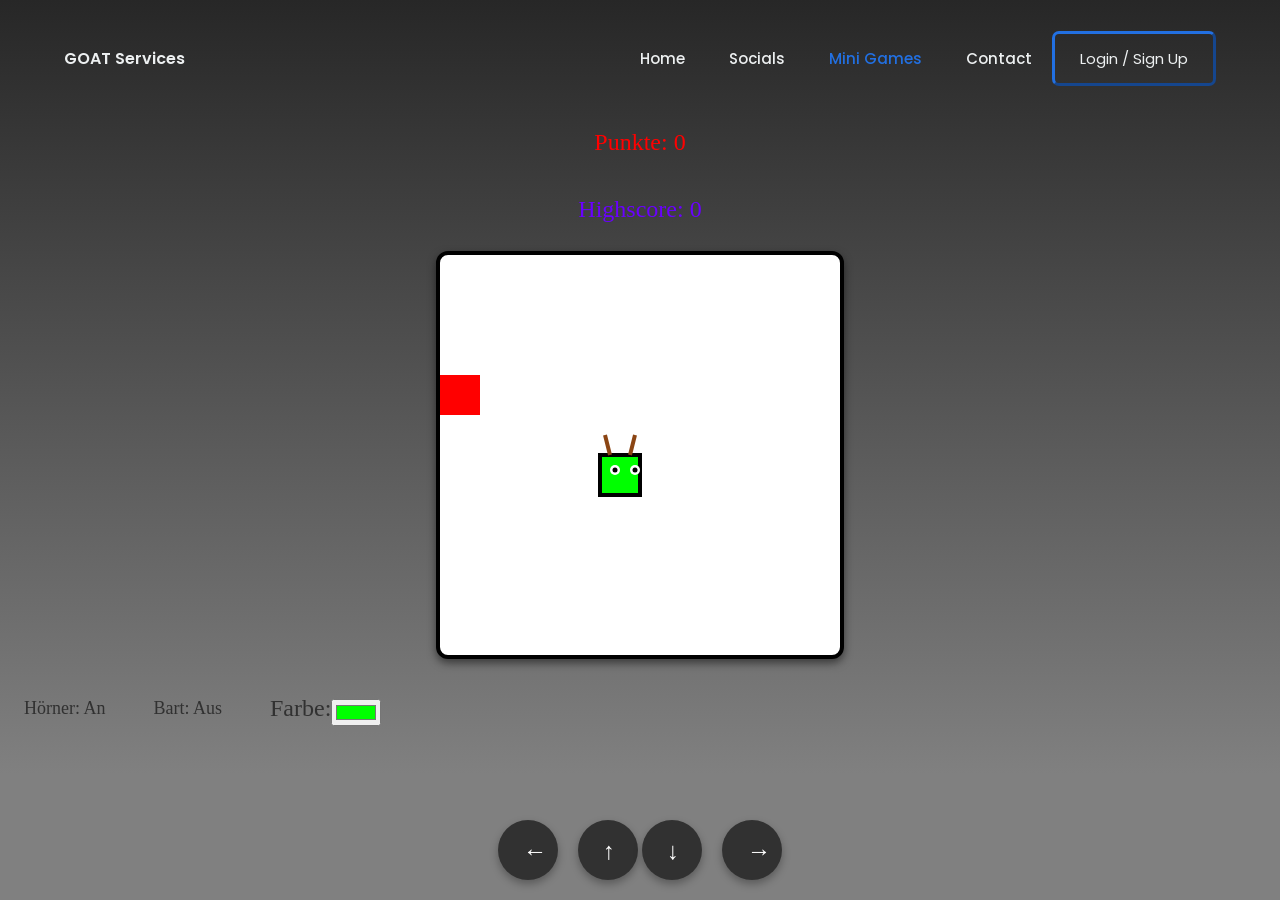
<file: games/index.html>
<!DOCTYPE html>
<html lang="de">
<head>
    <meta charset="UTF-8">
    <meta name="viewport" content="width=device-width, initial-scale=1.0">
    <title>Ziegen Spiel</title>
    <link rel="stylesheet" href="../css/navbar.css">
    <style>
        body {
            display: flex;
            flex-direction: column;
            justify-content: center;
            margin: 0;
            font-family: 'Comic Sans', cursive;
            color: #333;
            background: linear-gradient(to bottom, #272727, #808080);
            background-color: #808080;
            background-repeat: no-repeat;
        }

        .background {
            position: absolute;
            top: 0;
            left: 0;
            width: 100%;
            height: 100%;
            z-index: -1;
            background-size: 40px 40px;
        }

        canvas {
            border: 4px solid #000;
            background-color: #fff;
            border-radius: 12px;
            box-shadow: 0 4px 8px rgba(0, 0, 0, 0.5);
            display: block;
            margin: 0 auto; /* Center the canvas horizontally */
        }

        #score, #highscore, #speedControl, #hornControl, #mustacheControl, #colorPickerControl {
            font-size: 24px;
            color: #313131;
            padding: 12px 24px;
            border-radius: 8px;
            margin-bottom: 16px;
            text-align: center;
        }

        #score { color: #ff0000; }
        #highscore { color: #6a00ff; }
        #speedControl { font-size: 22px; color: #ffeb3b; }
        #speedSlider { width: 180px; margin-top: 8px; }
        #hornControl p, #mustacheControl p {
            font-size: 18px;
            cursor: pointer;
            transition: color 0.3s;
        }
        #hornControl p.active, #mustacheControl p.active {
            color: #ffeb3b;
        }
        #colorPickerControl {
            display: flex;
            flex-direction: row;
            align-items: center;
        }
        #colorPickerControl input[type="color"] {
            margin-top: 8px;
            cursor: pointer;
        }
        #gameOver {
            position: absolute;
            top: 50%;
            left: 50%;
            transform: translate(-50%, -50%);
            font-size: 48px;
            color: #fff;
            background-color: rgba(0, 0, 0, 0.8);
            padding: 24px 48px;
            border-radius: 12px;
            display: none;
            text-align: center;
            box-shadow: 0 4px 8px rgba(0, 0, 0, 0.5);
        }
        #respawnButton {
            font-size: 24px;
            color: #fff;
            background-color: #e74c3c;
            padding: 12px 24px;
            border: none;
            border-radius: 8px;
            cursor: pointer;
            margin-top: 16px;
            display: none;
            transition: background-color 0.3s ease;
            box-shadow: 0 4px 8px rgba(0, 0, 0, 0.3);
        }
        #respawnButton:hover {
            background-color: #c0392b;
        }

        .cosmetics {
            display: flex;
            align-items: center;
            flex-direction: row;
        }

        /* Neue Styles für die Touch-Buttons */
        .controls {
            position: fixed;
            bottom: 20px;
            left: 50%;
            transform: translateX(-50%);
            display: flex;
            justify-content: center;
            gap: 20px;
        }

        .controls button {
            width: 60px;
            height: 60px;
            background-color: #313131;
            color: white;
            font-size: 24px;
            border: none;
            border-radius: 50%;
            box-shadow: 0 4px 8px rgba(0, 0, 0, 0.3);
            cursor: pointer;
            transition: background-color 0.3s;
        }

        .controls button:active {
            background-color: #555;
        }
    </style>
</head>
<body>
    <header>
        <p class="logo">GOAT Services</p>
        <nav>
            <ul class="nav__links">
                <li><a href="index.html">Home</a></li>
                <li><a href="../socials.html">Socials</a></li>
                <li><a href="/games" class="current">Mini Games</a></li>
                <li><a href="../contact.html">Contact</a></li>
            </ul>
        </nav>
        <button onclick="window.location.href='/dashboard/login.php'">Login / Sign Up</button>
    </header>
    <div class="background"></div>
    <div id="score">Punkte: 0</div>
    <div id="highscore">Highscore: 0</div>
    <div id="gameOver">Game Over</div>
    <button id="respawnButton">Neustart</button>
    <canvas id="gameCanvas" width="400" height="400"></canvas>
    <div class="cosmetics">
        <div id="hornControl">
            <p id="hornToggle">Hörner: An</p>
        </div>
        <div id="mustacheControl">
            <p id="mustacheToggle">Bart: Aus</p>
        </div>
        <div id="colorPickerControl">
            <p>Farbe:</p>
            <input type="color" id="colorPicker" value="#00FF00">
        </div>
    </div>

    <!-- Neue Touch-Buttons -->
    <div class="controls">
        <button id="leftBtn">←</button>
        <div>
            <button id="upBtn">↑</button>
            <button id="downBtn">↓</button>
        </div>
        <button id="rightBtn">→</button>
    </div>

    <script>
        const canvas = document.getElementById('gameCanvas');
        const ctx = canvas.getContext('2d');
        const scoreDisplay = document.getElementById('score');
        const highscoreDisplay = document.getElementById('highscore');
        const gameOverDisplay = document.getElementById('gameOver');
        const respawnButton = document.getElementById('respawnButton');
        const hornToggle = document.getElementById('hornToggle');
        const mustacheToggle = document.getElementById('mustacheToggle');
        const colorPicker = document.getElementById('colorPicker');
        const leftBtn = document.getElementById('leftBtn');
        const upBtn = document.getElementById('upBtn');
        const downBtn = document.getElementById('downBtn');
        const rightBtn = document.getElementById('rightBtn');
        const box = 40;
        let goat, food, score, direction, game, speed, highscore;
        let showHorns = true;
        let showMustache = false;
        let goatColor = '#00FF00'; // Standardfarbe der Ziege

        function getRandomColor() {
            return `rgb(${Math.floor(Math.random() * 256)}, ${Math.floor(Math.random() * 256)}, ${Math.floor(Math.random() * 256)})`;
        }

        function loadSettings() {
            // Laden der Einstellungen aus dem Local Storage
            const storedHorns = localStorage.getItem('showHorns');
            const storedMustache = localStorage.getItem('showMustache');
            const storedColor = localStorage.getItem('goatColor');

            if (storedHorns !== null) {
                showHorns = JSON.parse(storedHorns);
            }
            if (storedMustache !== null) {
                showMustache = JSON.parse(storedMustache);
            }
            if (storedColor !== null) {
                goatColor = storedColor;
            }

            hornToggle.textContent = `Hörner: ${showHorns ? 'An' : 'Aus'}`;
            mustacheToggle.textContent = `Bart: ${showMustache ? 'An' : 'Aus'}`;
            colorPicker.value = goatColor;
        }

        function saveSettings() {
            // Speichern der aktuellen Einstellungen im Local Storage
            localStorage.setItem('showHorns', JSON.stringify(showHorns));
            localStorage.setItem('showMustache', JSON.stringify(showMustache));
            localStorage.setItem('goatColor', goatColor);
        }

        function loadHighscore() {
            highscore = parseInt(localStorage.getItem('highscore')) || 0;
            highscoreDisplay.textContent = `Highscore: ${highscore}`;
        }

        function saveHighscore() {
            if (score > highscore) {
                highscore = score;
                localStorage.setItem('highscore', highscore);
                highscoreDisplay.textContent = `Highscore: ${highscore}`;
            }
        }

        function init() {
            goat = [{ x: 4 * box, y: 5 * box }];
            food = { x: Math.floor(Math.random() * 10) * box, y: Math.floor(Math.random() * 10) * box };
            score = 0;
            direction = null;
            speed = 150; // Startgeschwindigkeit
            scoreDisplay.textContent = `Punkte: ${score}`;
            gameOverDisplay.style.display = 'none';
            respawnButton.style.display = 'none';
            loadHighscore();
            loadSettings(); // Lade die gespeicherten Einstellungen
            if (game) {
                clearInterval(game);
            }
            game = setInterval(draw, speed);
        }

        function setDirection(event) {
            const { keyCode } = event;
            if ((keyCode === 37 || keyCode === 65) && direction !== 'RIGHT') {
                direction = 'LEFT';
            } else if ((keyCode === 38 || keyCode === 87) && direction !== 'DOWN') {
                direction = 'UP';
            } else if ((keyCode === 39 || keyCode === 68) && direction !== 'LEFT') {
                direction = 'RIGHT';
            } else if ((keyCode === 40 || keyCode === 83) && direction !== 'UP') {
                direction = 'DOWN';
            }
        }

        function collision(head, array) {
            return array.some(segment => head.x === segment.x && head.y === segment.y);
        }

        function drawGoat() {
            goat.forEach((segment, index) => {
                ctx.fillStyle = index === 0 ? goatColor : getRandomColor();
                ctx.strokeStyle = 'black';
                ctx.fillRect(segment.x, segment.y, box, box);
                ctx.strokeRect(segment.x, segment.y, box, box);

                if (index === 0) {
                    // Berechnung der Pupillenposition
                    let pupilXOffset = 0;
                    let pupilYOffset = 0;
                    if (direction === 'LEFT') {
                        pupilXOffset = -box / 8;
                    } else if (direction === 'RIGHT') {
                        pupilXOffset = box / 8;
                    } else if (direction === 'UP') {
                        pupilYOffset = -box / 8;
                    } else if (direction === 'DOWN') {
                        pupilYOffset = box / 8;
                    }

                    // Zeichne Augen
                    ctx.fillStyle = 'white';
                    ctx.beginPath();
                    ctx.arc(segment.x + box / 4 + box / 8, segment.y + box / 4 + box / 8, box / 8, 0, Math.PI * 2);
                    ctx.fill();

                    ctx.fillStyle = 'black';
                    ctx.beginPath();
                    ctx.arc(segment.x + box / 4 + box / 8 + pupilXOffset, segment.y + box / 4 + box / 8 + pupilYOffset, box / 16, 0, Math.PI * 2);
                    ctx.fill();

                    // Auge 2
                    ctx.fillStyle = 'white';
                    ctx.beginPath();
                    ctx.arc(segment.x + 3 * box / 4 + box / 8, segment.y + box / 4 + box / 8, box / 8, 0, Math.PI * 2);
                    ctx.fill();

                    ctx.fillStyle = 'black';
                    ctx.beginPath();
                    ctx.arc(segment.x + 3 * box / 4 + box / 8 + pupilXOffset, segment.y + box / 4 + box / 8 + pupilYOffset, box / 16, 0, Math.PI * 2);
                    ctx.fill();

                    if (showHorns) {
                        ctx.strokeStyle = 'saddlebrown';
                        ctx.lineWidth = 4;
                        ctx.beginPath();
                        ctx.moveTo(segment.x + box / 4, segment.y);
                        ctx.lineTo(segment.x + box / 8, segment.y - box / 2);
                        ctx.stroke();

                        ctx.beginPath();
                        ctx.moveTo(segment.x + 3 * box / 4, segment.y);
                        ctx.lineTo(segment.x + 7 * box / 8, segment.y - box / 2);
                        ctx.stroke();
                    }

                    if (showMustache) {
                        ctx.strokeStyle = 'black';
                        ctx.lineWidth = 2;
                        ctx.beginPath();
                        ctx.arc(segment.x + box / 2, segment.y + 3 * box / 4, box / 2, 0, Math.PI, true);
                        ctx.stroke();

                        ctx.beginPath();
                        ctx.arc(segment.x + box / 3, segment.y + 5 * box / 6, box / 4, 0, Math.PI, false);
                        ctx.stroke();

                        ctx.beginPath();
                        ctx.arc(segment.x + 2 * box / 3, segment.y + 5 * box / 6, box / 4, 0, Math.PI, false);
                        ctx.stroke();
                    }
                }
            });
        }

        function draw() {
            ctx.clearRect(0, 0, canvas.width, canvas.height);
            drawGoat();

            ctx.fillStyle = 'red';
            ctx.fillRect(food.x, food.y, box, box);

            let goatX = goat[0].x;
            let goatY = goat[0].y;

            if (direction === 'LEFT') goatX -= box;
            if (direction === 'UP') goatY -= box;
            if (direction === 'RIGHT') goatX += box;
            if (direction === 'DOWN') goatY += box;

            if (goatX === food.x && goatY === food.y) {
                score++;
                scoreDisplay.textContent = `Punkte: ${score}`;
                food = {
                    x: Math.floor(Math.random() * 10) * box,
                    y: Math.floor(Math.random() * 10) * box
                };
                speed = Math.max(50, speed * 0.95);
                clearInterval(game);
                game = setInterval(draw, speed);
            } else {
                goat.pop();
            }

            const newHead = { x: goatX, y: goatY };

            if (goatX < 0 || goatY < 0 || goatX >= canvas.width || goatY >= canvas.height || collision(newHead, goat)) {
                clearInterval(game);
                saveHighscore();
                gameOverDisplay.style.display = 'block';
                respawnButton.style.display = 'block';
            }

            goat.unshift(newHead);
        }

        function handleTouchStart(event) {
            const buttonId = event.target.id;
            if (buttonId === 'leftBtn' && direction !== 'RIGHT') {
                direction = 'LEFT';
            } else if (buttonId === 'upBtn' && direction !== 'DOWN') {
                direction = 'UP';
            } else if (buttonId === 'rightBtn' && direction !== 'LEFT') {
                direction = 'RIGHT';
            } else if (buttonId === 'downBtn' && direction !== 'UP') {
                direction = 'DOWN';
            }
        }

        document.addEventListener('keydown', setDirection);
        respawnButton.addEventListener('click', init);
        hornToggle.addEventListener('click', () => {
            showHorns = !showHorns;
            hornToggle.textContent = `Hörner: ${showHorns ? 'An' : 'Aus'}`;
            saveSettings();
        });
        mustacheToggle.addEventListener('click', () => {
            showMustache = !showMustache;
            mustacheToggle.textContent = `Bart: ${showMustache ? 'An' : 'Aus'}`;
            saveSettings();
        });
        colorPicker.addEventListener('input', (event) => {
            goatColor = event.target.value;
            saveSettings();
        });

        leftBtn.addEventListener('touchstart', handleTouchStart);
        upBtn.addEventListener('touchstart', handleTouchStart);
        downBtn.addEventListener('touchstart', handleTouchStart);
        rightBtn.addEventListener('touchstart', handleTouchStart);

        init();
    </script>
</body>
</html>
</file>
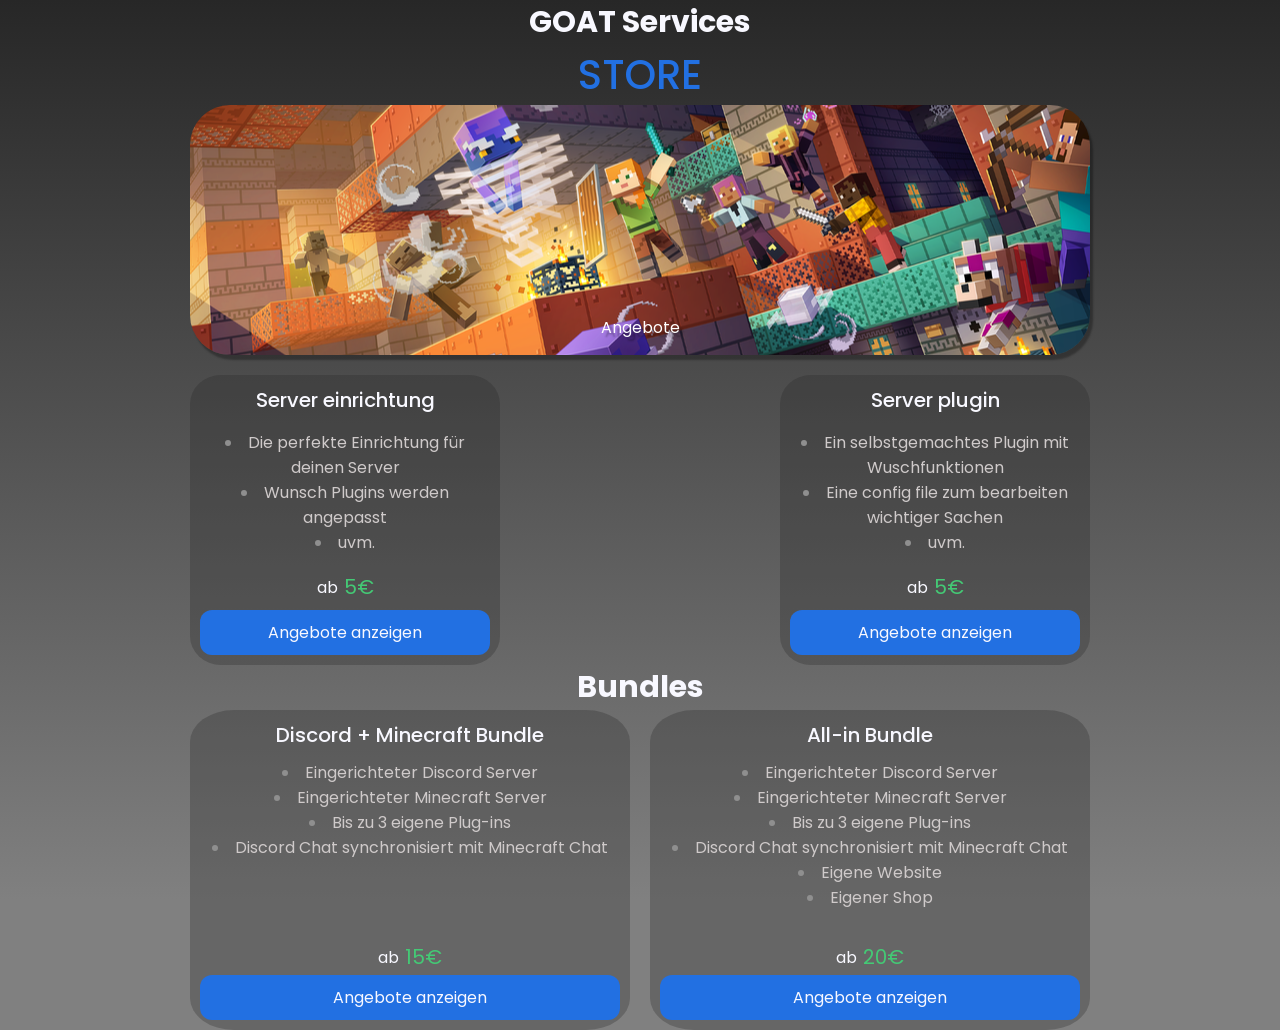
<file: store/index.html>
<!DOCTYPE html>
<html lang="en">
<head>
    <meta charset="UTF-8">
    <meta name="viewport" content="width=device-width, initial-scale=1.0">
    <title>GS | Store</title>
    <link rel="stylesheet" href="../css/store/style.css">
    <link href='https://unpkg.com/boxicons@2.1.4/css/boxicons.min.css' rel='stylesheet'>
</head>
<body>
    <section id="title">
        <h1>GOAT Services</h1>
        <h2 class="STORE">STORE</h2>
    </section>
    <section id="store">
        <div class="minecraft-section">
            <div class="minecraft-box">
                <p>Angebote</p>
            </div>
            <div class="mc-general-ct">
                <div class="box small" id="normal-box">
                    <h2>Server einrichtung</h2>
                    <ul>
                        <li class="item">Die perfekte Einrichtung für deinen Server</li>
                        <li class="item">Wunsch Plugins werden angepasst</li>
                        <li class="item">uvm.</li>
                    </ul>
                    <div class="preisanzeige">
                        <p class="">ab</p>
                        <div class="div">
                            <p class="preis">5€</p>
                        </div>
                    </div>
                    <a href="#" class="redirect-btn">Angebote anzeigen</a>
                </div>
                <div class="box small" id="normal-box">
                    <h2>Server plugin</h2>
                    <ul>
                        <li class="item">Ein selbstgemachtes Plugin mit Wuschfunktionen</li>
                        <li class="item">Eine config file zum bearbeiten wichtiger Sachen</li>
                        <li class="item">uvm.</li>
                    </ul>
                    <div class="preisanzeige">
                        <p class="">ab</p>
                        <p class="preis">5€</p>
                    </div>
                    <a href="#" class="redirect-btn">Angebote anzeigen</a>
                </div>
            </div>
            <h1>Bundles</h1>
            <div class="bundles-ct">
                <div class="box mid" id="bundle-box">
                    <h2>Discord + Minecraft Bundle</h2>
                    <ul>
                        <li class="item">Eingerichteter Discord Server</li>
                        <li class="item">Eingerichteter Minecraft Server</li>
                        <li class="item">Bis zu 3 eigene Plug-ins</li>
                        <li class="item">Discord Chat synchronisiert mit Minecraft Chat</li>
                    </ul>
                    <div class="preisanzeige">
                        <p class="">ab</p>
                        <p class="preis">15€</p>
                    </div>
                    <a href="#" class="redirect-btn">Angebote anzeigen</a>
                </div>
                <div class="box mid" id="bundle-box">
                    <h2>All-in Bundle</h2>
                    <ul>
                        <li class="item">Eingerichteter Discord Server</li>
                        <li class="item">Eingerichteter Minecraft Server</li>
                        <li class="item">Bis zu 3 eigene Plug-ins</li>
                        <li class="item">Discord Chat synchronisiert mit Minecraft Chat</li>
                        <li class="item">Eigene Website</li>
                        <li class="item">Eigener Shop</li>
                    </ul>
                    <div class="preisanzeige">
                        <p class="">ab</p>
                        <p class="preis">20€</p>
                    </div>
                    <a href="#" class="redirect-btn">Angebote anzeigen</a>
                </div>
            </div>
        </div>
    </section>








    <!-- Modal Box -->
    <div id="modal" class="modal">


        <a class="close-btn" id="close-btn"><i class='bx bx-x'></i></a>

        <div class="modal-ct">
            <div class="text-ct-modal">
                <h1>Produkt</h1>
            </div>
            <div class="selection">
                <ul>
                    <li><a href="" id="active">Small</a></li>
                    <li><a href="">Mid</a></li>
                    <li><a href="">Large</a></li>
                </ul>
            </div>
            <div class="rest-ct-modal">
                <button class="collapsible" id="contitions-btn">Conditions <i class='bx bx-chevron-right'></i></button>
                <div class="content">
                    <p class="option">Condition.</p>
                    <p class="option">Condition.</p>
                    <p class="option">Condition.</p>
                </div>
                <p class="middle-font">Features:</p>
                <div class="features-ct">
                    <ul>
                        <li class="item">Die perfekte Einrichtung für deinen Server</li>
                        <li class="item">Wunsch Plugins werden angepasst</li>
                        <li class="item">uvm.</li>
                        <li class="item">uvm.</li>
                        <li class="item">uvm.</li>
                    </ul>
                </div>
                <hr class="separator">
                <div class="preisanzeige">
                    <p class="">ab</p>
                    <p class="preis">15€</p>
                </div>
                <a href="" id="buy-btn"><i class='bx bx-cart-alt' id="cart-icon" ></i>Add to Cart</a>
            </div>
            
        </div>


    </div>
    <div id="modal-overlay" class="modal-overlay"></div>









    <script>
        // Holen der Elemente
        const redirectBtns = document.querySelectorAll('.redirect-btn');
        const modal = document.getElementById('modal');
        const modalOverlay = document.getElementById('modal-overlay');
        const closeBtn = document.getElementById('close-btn');

        // Funktion zum Öffnen des Modals
        function openModal() {
            modal.classList.add('active');
            modalOverlay.classList.add('active');
        }

        // Funktion zum Schließen des Modals
        function closeModal() {
            modal.classList.remove('active');
            modalOverlay.classList.remove('active');
        }

        // Hinzufügen des Click-Events zu jedem Button
        redirectBtns.forEach(btn => {
            btn.addEventListener('click', function(event) {
                event.preventDefault(); // Verhindert das Standardverhalten des Links
                openModal(); // Öffnet das Modal
            });
        });

        // Click-Event zum Schließen des Modals
        closeBtn.addEventListener('click', closeModal);
        modalOverlay.addEventListener('click', closeModal);


        const coll = document.querySelectorAll('.collapsible');

        coll.forEach(button => {
            button.addEventListener('click', function() {
                // Die aktive Klasse toggeln
                this.classList.toggle('active');

                // Nächste Element (den Content) holen
                const content = this.nextElementSibling;

                // Die Anzeige des Contents toggeln
                content.classList.toggle('show');
            });
        });

        // ..
        document.addEventListener('DOMContentLoaded', () => {
    const selectionLinks = document.querySelectorAll('.selection li a');

    function setActive(event) {
        event.preventDefault();

        // Entferne die 'active' ID von allen Links
        selectionLinks.forEach(link => {
            link.removeAttribute('id');
        });

        // Füge die 'active' ID zum geklickten Link hinzu
        event.target.setAttribute('id', 'active');
    }

    selectionLinks.forEach(link => {
        link.addEventListener('click', setActive);
    });

    // Setze den ersten Link als aktiv, wenn keine andere Auswahl getroffen wurde
    if (selectionLinks.length > 0) {
        selectionLinks[0].setAttribute('id', 'active');
    }
});
</script>
</body>
</html>
</file>
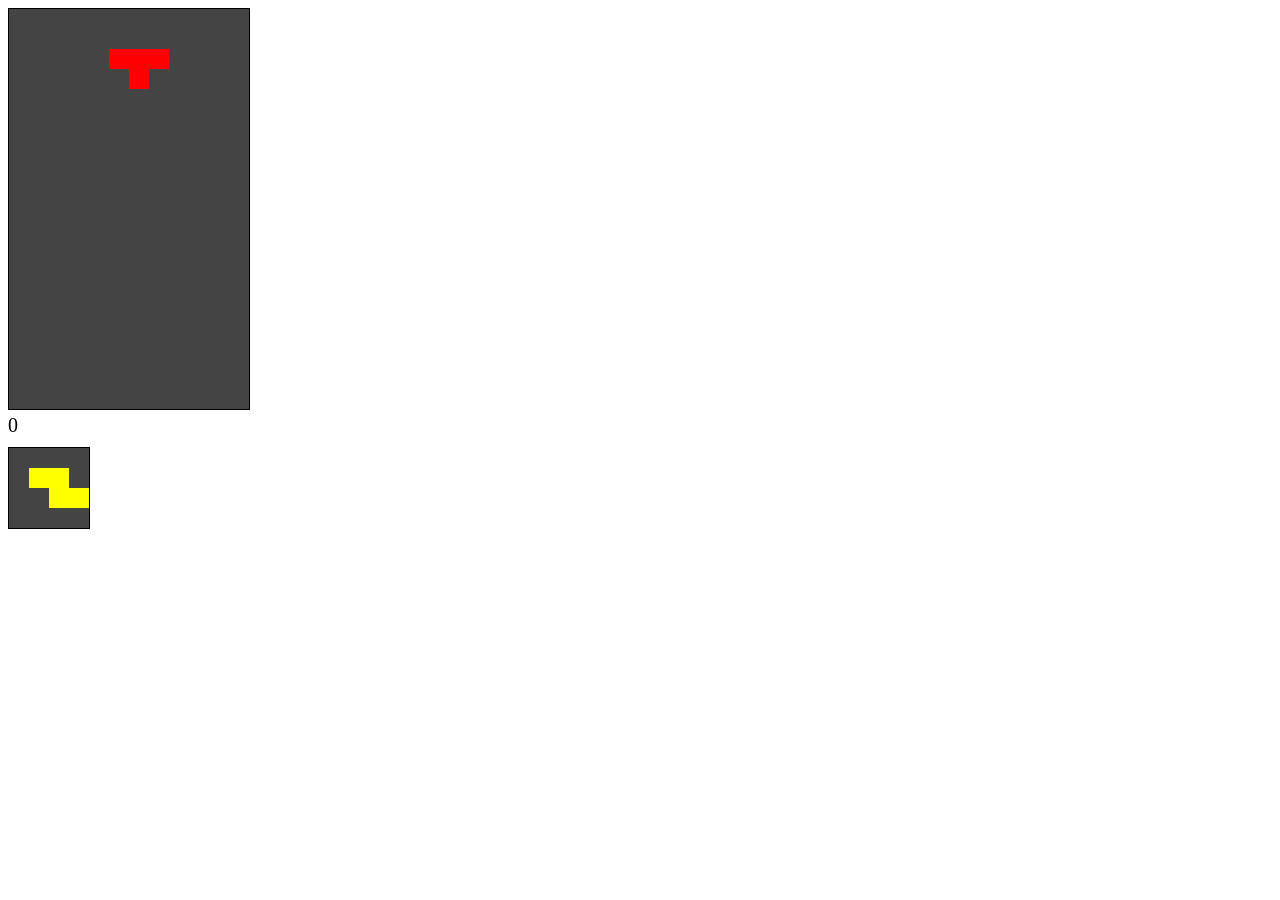
<file: games/tetris/index.html>
<!DOCTYPE html>
<html lang="en">
<head>
    <meta charset="UTF-8">
    <meta name="viewport" content="width=device-width, initial-scale=1.0">
    <title>Tetris</title>
    <style>
        canvas { border: 1px solid black; }
        #next { border: 1px solid black; margin-top: 10px; }
        #score { font-size: 20px; }
    </style>
</head>
<body>
    <canvas id="tetris" width="240" height="400"></canvas>
    <div id="score">0</div>
    <canvas id="next" width="80" height="80"></canvas>
    <script>
        const canvas = document.getElementById('tetris');
        const context = canvas.getContext('2d');
        context.scale(20, 20);

        const nextCanvas = document.getElementById('next');
        const nextContext = nextCanvas.getContext('2d');
        nextContext.scale(20, 20);

        const arena = createMatrix(12, 20);
        const player = {
            pos: { x: 0, y: 0 },
            matrix: null,
            next: null,
            score: 0,
        };

        const colors = [
            null,
            'red',    // 1
            'blue',   // 2
            'purple', // 3
            'green',  // 4
            'orange', // 5
            'pink',   // 6
            'yellow', // 7
        ];

        let allowUpwardRotation = false; // Variable to track if upward rotation is allowed
        let inputSequence = [];
        const cheatCode = ['38', '38', '40', '40', '37', '39', '37', '39']; // Arrow key codes

        function createMatrix(w, h) {
            const matrix = [];
            while (h--) {
                matrix.push(new Array(w).fill(0));
            }
            return matrix;
        }

        function createPiece(type) {
            if (type === 'T') {
                return [
                    [0, 0, 0],
                    [1, 1, 1],
                    [0, 1, 0],
                ];
            } else if (type === 'O') {
                return [
                    [2, 2],
                    [2, 2],
                ];
            } else if (type === 'L') {
                return [
                    [0, 3, 0],
                    [0, 3, 0],
                    [0, 3, 3],
                ];
            } else if (type === 'J') {
                return [
                    [0, 4, 0],
                    [0, 4, 0],
                    [4, 4, 0],
                ];
            } else if (type === 'I') {
                return [
                    [0, 5, 0, 0],
                    [0, 5, 0, 0],
                    [0, 5, 0, 0],
                    [0, 5, 0, 0],
                ];
            } else if (type === 'S') {
                return [
                    [0, 6, 6],
                    [6, 6, 0],
                    [0, 0, 0],
                ];
            } else if (type === 'Z') {
                return [
                    [7, 7, 0],
                    [0, 7, 7],
                    [0, 0, 0],
                ];
            }
        }

        function drawMatrix(matrix, offset, context) {
            matrix.forEach((row, y) => {
                row.forEach((value, x) => {
                    if (value !== 0) {
                        context.fillStyle = colors[value];
                        context.fillRect(x + offset.x, y + offset.y, 1, 1);
                    }
                });
            });
        }

        function draw() {
            context.fillStyle = '#000';
            context.fillRect(0, 0, canvas.width, canvas.height);

            drawGrid(context, arena[0].length, arena.length);
            drawMatrix(arena, { x: 0, y: 0 }, context);
            drawMatrix(player.matrix, player.pos, context);
        }

        function drawNext() {
            nextContext.fillStyle = '#000';
            nextContext.fillRect(0, 0, nextCanvas.width, nextCanvas.height);

            drawGrid(nextContext, nextCanvas.width / 20, nextCanvas.height / 20);
            drawMatrix(player.next, { x: 1, y: 1 }, nextContext);
        }

        function drawGrid(context, width, height) {
            context.strokeStyle = '#444';
            for (let y = 0; y < height; ++y) {
                for (let x = 0; x < width; ++x) {
                    context.strokeRect(x, y, 1, 1);
                }
            }
        }

        function merge(arena, player) {
            player.matrix.forEach((row, y) => {
                row.forEach((value, x) => {
                    if (value !== 0) {
                        arena[y + player.pos.y][x + player.pos.x] = value;
                    }
                });
            });
        }

        function playerDrop() {
            player.pos.y++;
            if (collide(arena, player)) {
                player.pos.y--;
                merge(arena, player);
                playerReset();
                arenaSweep();
                updateScore();
            }
            dropCounter = 0;
        }

        function playerMove(dir) {
            player.pos.x += dir;
            if (collide(arena, player)) {
                player.pos.x -= dir;
            }
        }

        function playerReset() {
            if (!player.next) {
                player.next = createPiece('TJLOSZI'[Math.random() * 7 | 0]);
            }
            player.matrix = player.next;
            player.next = createPiece('TJLOSZI'[Math.random() * 7 | 0]);
            player.pos.y = 0;
            player.pos.x = (arena[0].length / 2 | 0) - (player.matrix[0].length / 2 | 0);
            if (collide(arena, player)) {
                arena.forEach(row => row.fill(0));
                player.score = 0;
                updateScore();
            }
            drawNext();  // Ensure the next piece is drawn
        }

        function rotate(matrix, dir) {
            for (let y = 0; y < matrix.length; ++y) {
                for (let x = 0; x < y; ++x) {
                    [
                        matrix[x][y],
                        matrix[y][x],
                    ] = [
                        matrix[y][x],
                        matrix[x][y],
                    ];
                }
            }
            if (dir > 0) {
                matrix.forEach(row => row.reverse());
            } else {
                matrix.reverse();
            }
        }

        function playerRotate(dir) {
            const pos = player.pos.x;
            let offset = 1;
            rotate(player.matrix, dir);
            while (collide(arena, player)) {
                player.pos.x += offset;
                offset = -(offset + (offset > 0 ? 1 : -1));
                if (offset > player.matrix[0].length) {
                    rotate(player.matrix, -dir);
                    player.pos.x = pos;
                    return;
                }
            }
        }

        function rotateUpward(matrix) {
            rotate(matrix, 1); // Rotate clockwise
            // Adjust position if needed
            if (collide(arena, player)) {
                rotate(matrix, -1); // Revert rotation if collision occurs
            }
        }

        function playerRotateUpward() {
            if (allowUpwardRotation) {
                rotateUpward(player.matrix);
            }
        }

        function collide(arena, player) {
            const [m, o] = [player.matrix, player.pos];
            for (let y = 0; y < m.length; ++y) {
                for (let x = 0; x < m[y].length; ++x) {
                    if (m[y][x] !== 0 &&
                       (arena[y + o.y] &&
                        arena[y + o.y][x + o.x]) !== 0) {
                        return true;
                    }
                }
            }
            return false;
        }

        function arenaSweep() {
            outer: for (let y = arena.length - 1; y > 0; --y) {
                for (let x = 0; x < arena[y].length; ++x) {
                    if (arena[y][x] === 0) {
                        continue outer;
                    }
                }

                const row = arena.splice(y, 1)[0].fill(0);
                arena.unshift(row);
                ++y;

                player.score += 10;
            }
        }

        let dropCounter = 0;
        let dropInterval = 1000;

        let lastTime = 0;
        function update(time = 0) {
            const deltaTime = time - lastTime;
            lastTime = time;

            dropCounter += deltaTime;
            if (dropCounter > dropInterval) {
                playerDrop();
            }

            draw();
            requestAnimationFrame(update);
        }

        function updateScore() {
            document.getElementById('score').innerText = player.score;
        }

        document.addEventListener('keydown', event => {
            inputSequence.push(event.keyCode);
            if (inputSequence.length > cheatCode.length) {
                inputSequence.shift();
            }
            if (JSON.stringify(inputSequence) === JSON.stringify(cheatCode)) {
                allowUpwardRotation = true;
                alert('Upward rotation enabled!');
                inputSequence = []; // Clear the sequence after enabling the cheat
            }

            if (event.keyCode === 37) { // Left arrow
                playerMove(-1);
            } else if (event.keyCode === 39) { // Right arrow
                playerMove(1);
            } else if (event.keyCode === 40) { // Down arrow
                playerDrop();
            } else if (event.keyCode === 38) { // Up arrow
                playerRotateUpward();
            } else if (event.keyCode === 82) { // R key for rotation
                playerRotate(1);
            }
        });

        playerReset();
        updateScore();
        update();
    </script>
</body>
</html>
</file>
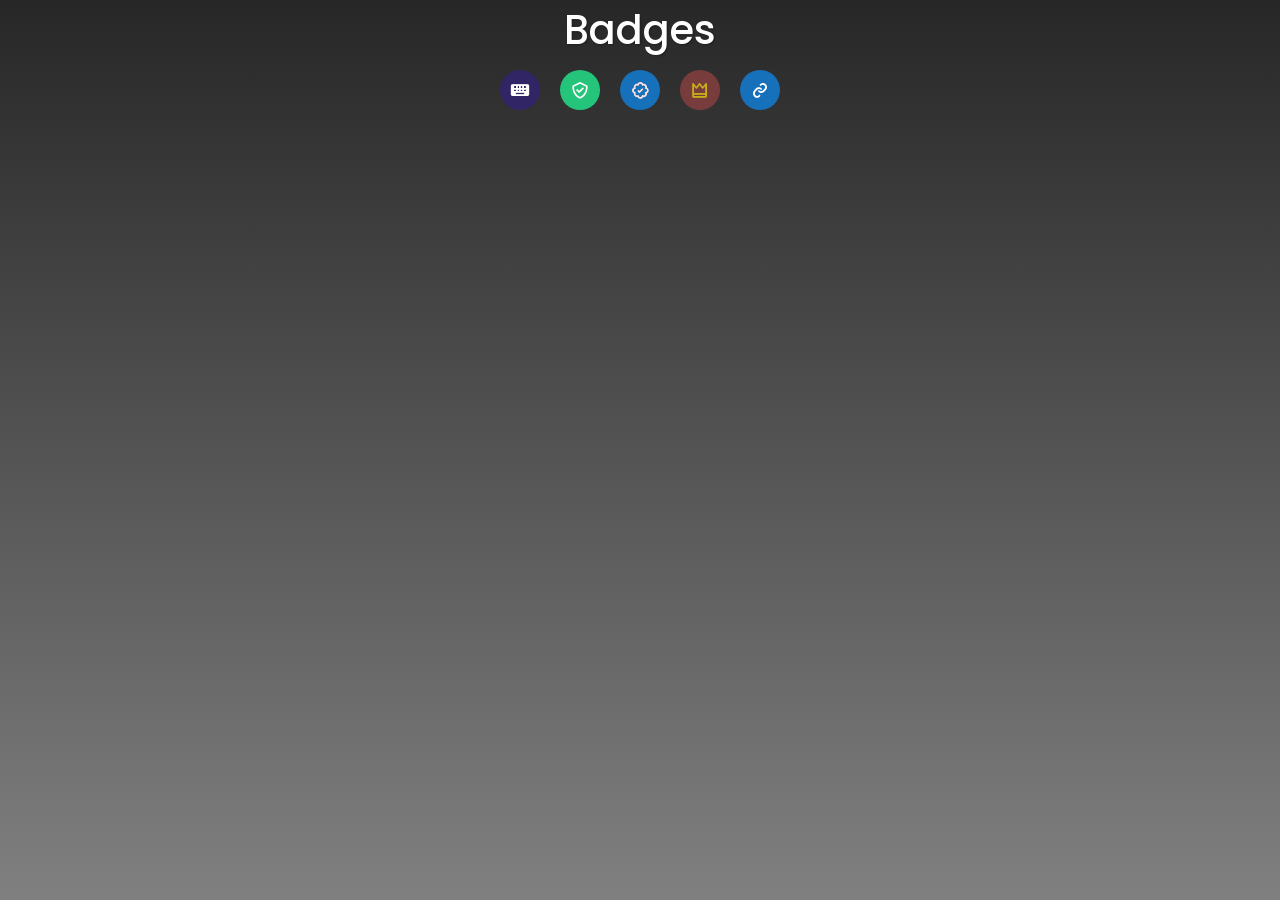
<file: badges.html>
<!DOCTYPE html>
<html lang="en">
<head>
    <meta charset="UTF-8">
    <meta name="viewport" content="width=device-width, initial-scale=1.0">
    <title>Document</title>
    <link rel="stylesheet" href="css/style.css">
    <link rel="stylesheet" href="css/badges.css">
    <link href='https://unpkg.com/boxicons@2.1.4/css/boxicons.min.css' rel='stylesheet'>
</head>
<body>
    <div class="text-ct">
        <h1>Badges</h1>
    </div>
    <div class="badges-ct">
        <i class='bx bxs-keyboard' id="dev-badge" ></i>
        <i class='bx bx-check-shield' id="team-badge"></i>
        <i class='bx bx-badge-check' id="mod-badge" ></i>
        <i class='bx bx-crown' id="admin-badge" ></i>
        <i class='bx bx-link' id="discord-badge" ></i>
    </div>
</body>
</html>
</file>
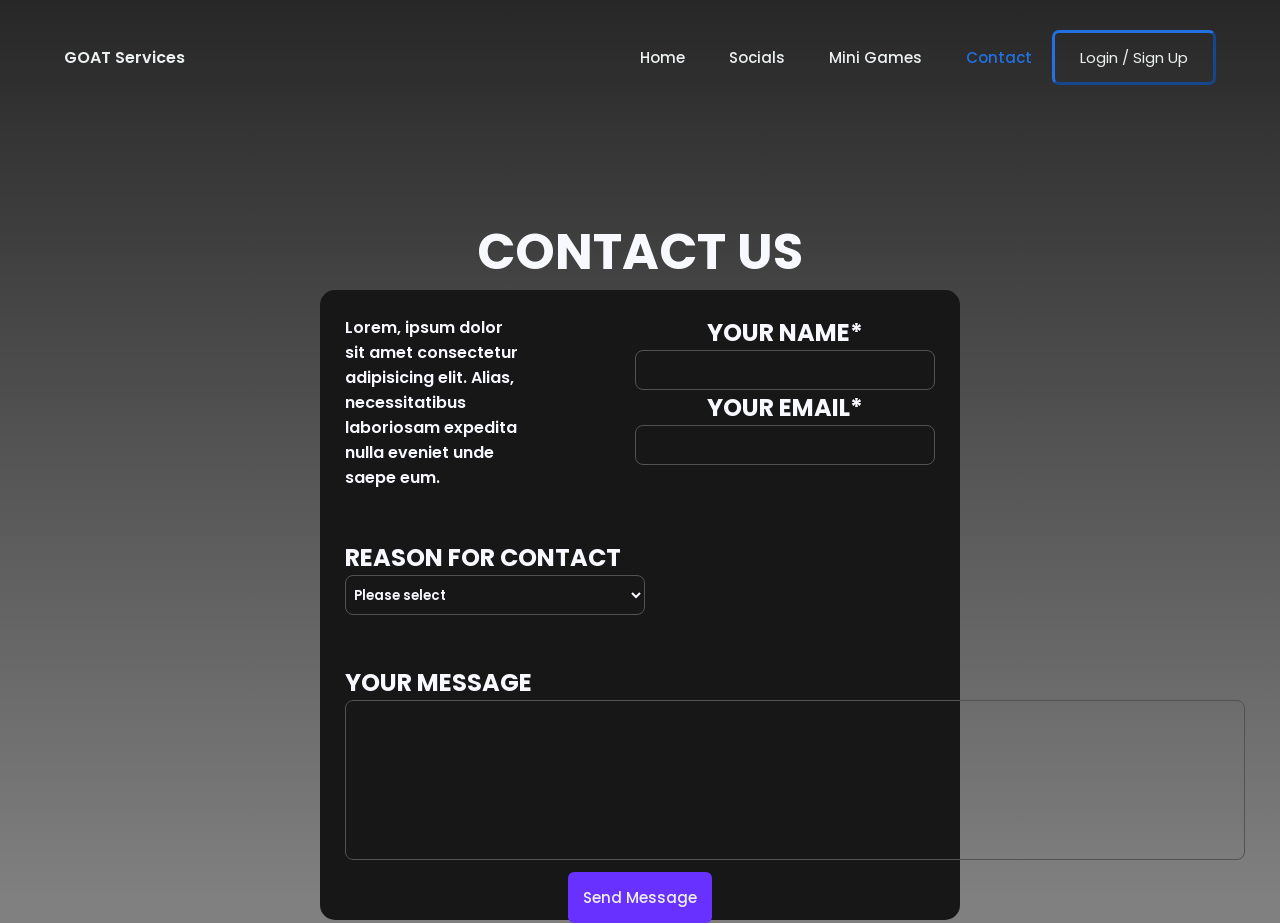
<file: contact.html>
<!DOCTYPE html>
<html lang="en">
<head>
    <meta charset="UTF-8">
    <meta name="viewport" content="width=device-width, initial-scale=1.0">
    <title>Contact Us</title>
    <link rel="stylesheet" href="css/contactstyle.css">    
    <link rel="stylesheet" href="css/buttons.css">
    <link rel="stylesheet" href="css/navbar.css">

    <script src="js/contactscript.js" defer></script>
</head>
<body>
    <header>
        <!-- <img class="logo" src="img/logo.svg" alt="logo"> -->
        <p class="logo">GOAT Services</p>
        <nav>
            <ul class="nav__links">
                <li><a href="index.html">Home</a></li>
                <li><a href="socials.html">Socials</a></li>
                <li><a href="/games">Mini Games</a></li>
                <li><a href="#" class="current">Contact</a></li>
            </ul>
        </nav>
        <button onclick="window.location.href='/dashboard/login.php'" >
            Login / Sign Up
        </button>
    </header>
    <section id="uppersection">
        <h1>Contact Us</h1>
        <div class="contactbox">
            <div class="section1">
                <div class="text-container-p">
                    <p>Lorem, ipsum dolor sit amet consectetur adipisicing elit. Alias, necessitatibus laboriosam expedita nulla eveniet unde saepe eum.</p>
                </div>
                <div class="input-container-1">
                    <div class="input1">
                        <h2>Your Name*</h2>
                        <input type="text" id="name">
                    </div>
                    <div class="input2">
                        <h2>Your Email*</h2>
                        <input type="email" id="email">
                    </div>
                </div>
            </div>
            <div class="section2">
                <div class="input3">
                    <h2>Reason for Contact</h2>
                    <select name="" id="reason">
                        <option value class="hidden">Please select</option>
                        <option value="general">General</option>
                        <option value="support">Support</option>
                        <option value="sponsorship">Partner / Sponsorship</option>
                        <option value="feedback">Feedback</option>
                        <option value="complaint">Complaint</option>
                        <option value="other">Other</option>
                    </select>
                </div>
            </div>
            <div class="section3">
                <h2>Your Message</h2>
                <input type="text" class="input_big" id="message">
            </div>
            <a href="#" class="send-btn" id="sendButton">Send Message</a>
        </div>
    </section>
</body>
</html>
</file>
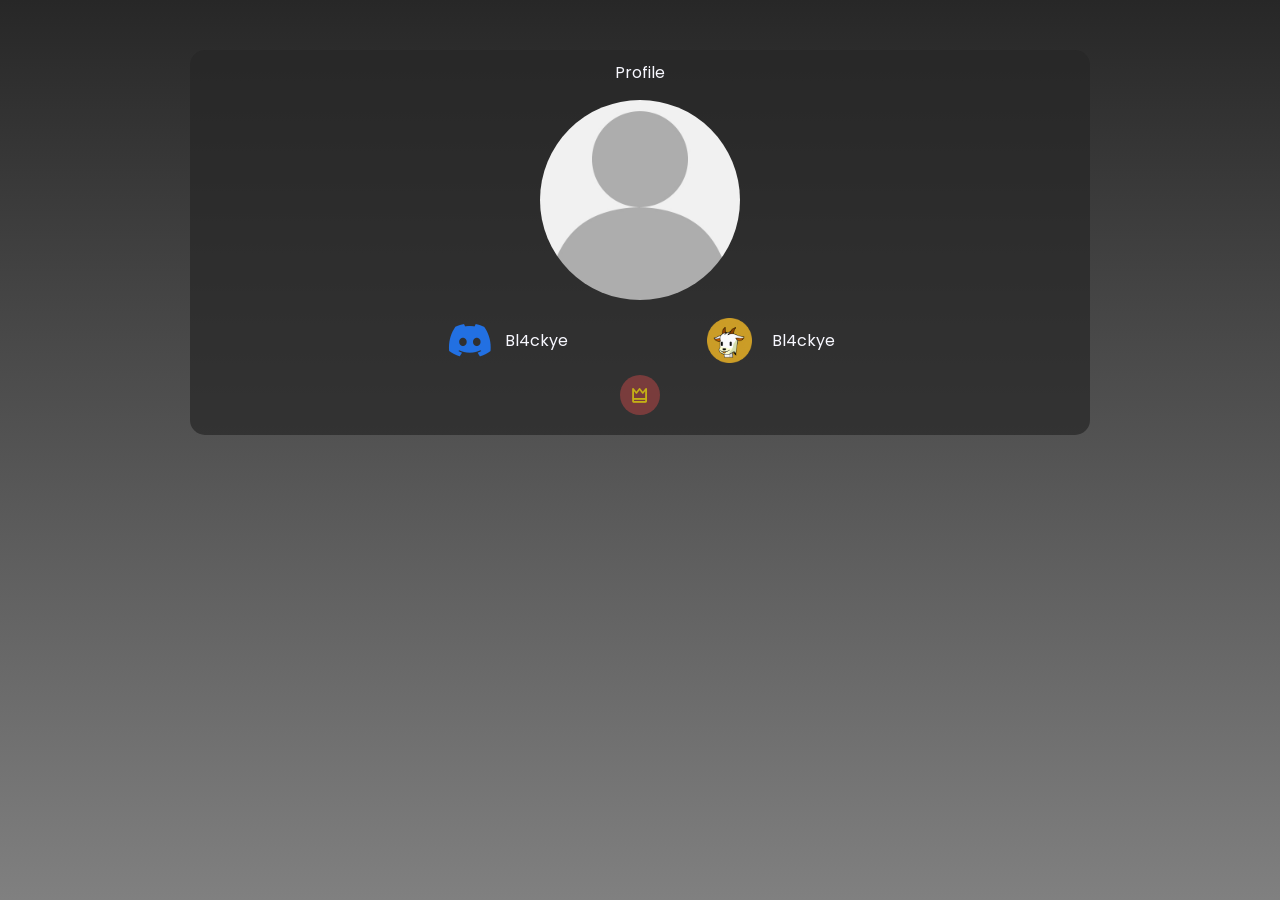
<file: example-profile.html>
<!DOCTYPE html>
<html lang="en">
<head>
    <meta charset="UTF-8">
    <meta name="viewport" content="width=device-width, initial-scale=1.0">
    <title>Profilseite von Max Mustermann</title>
    <link rel="stylesheet" href="css/profile-style.css">
    <link rel="stylesheet" href="css/badges.css">
    <link href='https://unpkg.com/boxicons@2.1.4/css/boxicons.min.css' rel='stylesheet'>
</head>
<body>
    <div class="all-ct">
        <div class="section-ct">
            <div class="headline">
                <p>Profile</p>
            </div>
            <img src="dashboard/placeholder-person.jpg" alt="" class="pfp">
            <div class="name-ct">
                <div class="dc-ct">
                    <i class='bx bxl-discord-alt' id="dc-iconn"></i> <p>Bl4ckye</p>
                </div>
                <div class="gs-ct">
                    <img src="GOAT_Services.png" alt="" id="gs-iconn"> <p>Bl4ckye</p>
                </div>
            </div>
            <div class="badges-ct">
                <i class='bx bx-crown' id="admin-badge"></i>
            </div>
        </div>
    </div>
</body>
</html>
</file>
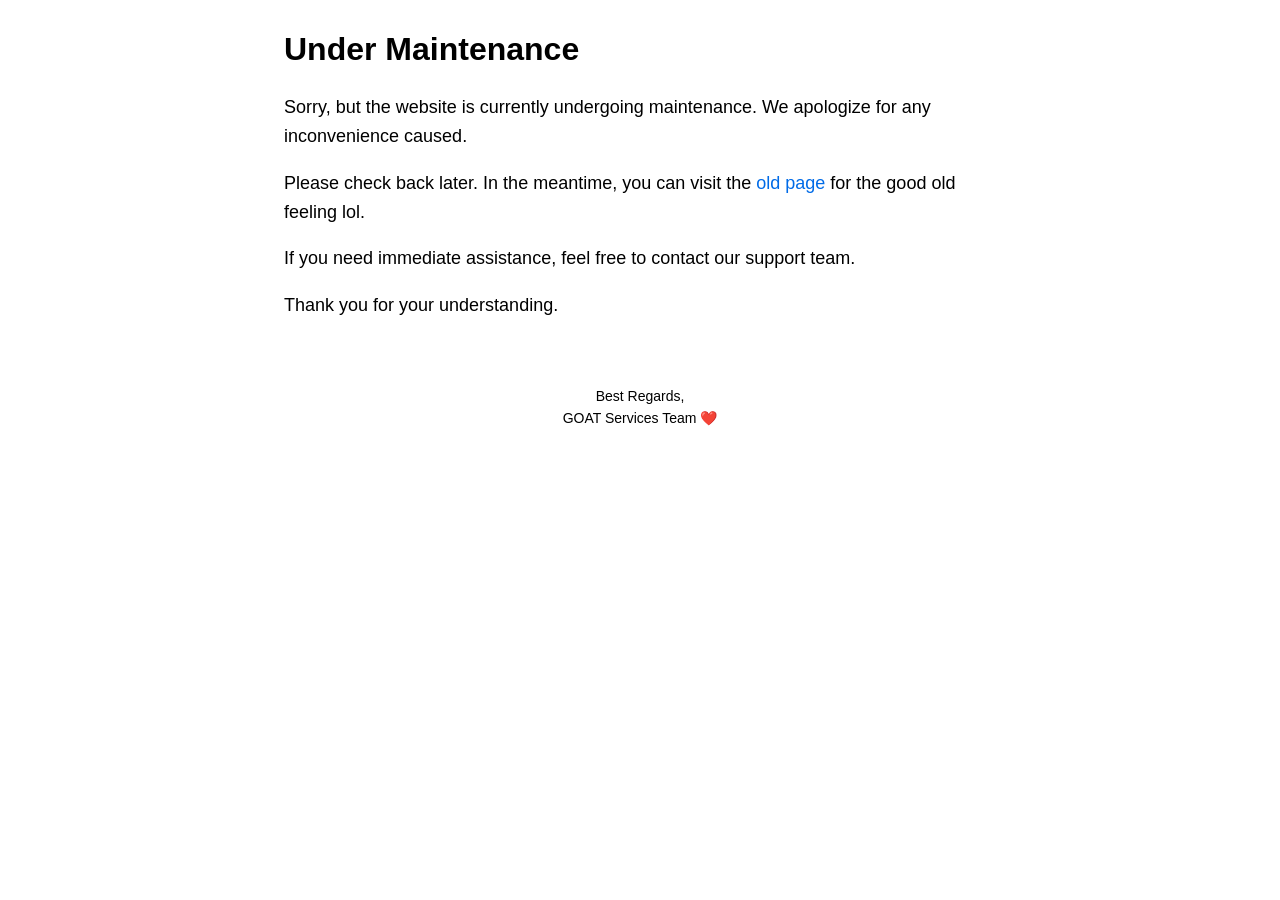
<file: maintenances.html>
<!DOCTYPE html>
<html lang="en">
<head>
    <meta charset="UTF-8">
    <meta name="viewport" content="width=device-width, initial-scale=1.0">
    <title>Under Maintenance</title>
    <link rel="icon" type="image/x-icon" href="https://goat-services.de/assets/services.png">
    <style>
        * {
            box-sizing: border-box;
            margin: 0;
            padding: 0;
        }

        :root {
            --bg: #fff;
            --fg: #000;
            --link: #006be7;
        }

        @media (prefers-color-scheme: dark) {
            :root {
                --bg: #313338;
                --fg: #fff;
                --link: #00aafc;
            }
        }

        body {
            font: 18px 'gg sans', 'Helvetica Neue', Arial, sans-serif;
            max-width: 760px;
            margin: 0 auto;
            line-height: 1.6;
            padding: 0 24px;
            background: var(--bg);
            color: var(--fg);

            -webkit-touch-callout: none;
            -webkit-user-select: none;
            -khtml-user-select: none;
            -moz-user-select: none;
            -ms-user-select: none;
             user-select: none;

        }

        body > * {
            padding: 24px 0;
        }

        main {
            display: flex;
            flex-direction: column;
            gap: 1em;
        }

        h1 {
            font-size: 2rem;
            white-space: nowrap;
        }

        button, a {
            all: unset;
            color: var(--link);
            text-decoration: none;
            cursor: pointer;
            transition: color 0.3s ease;
        }

        button:hover, a:hover {
            color: darken(var(--link), 10%);
        }

        #home {
            color: inherit;
        }

        #ray {
            font-size: 16px;
            line-height: 24px;
            font-family: monospace;
        }

        .footer {
            font-size: 14px;
            text-align: center;
            color: var(--fg);
        }

        .footer a {
            color: var(--link);
        }

        .footer a:hover {
            color: var(--accent);
        }

    </style>
</head>
<body>
    <main>
        <h1>Under Maintenance</h1>
        <p>Sorry, but the website is currently undergoing maintenance. We apologize for any inconvenience caused.</p>
        <p>Please check back later. In the meantime, you can visit the <a href="https://goat-services.de/old_index.html" target="_blank">old page</a> for the good old feeling lol.</p>
        <p>If you need immediate assistance, feel free to contact our support team.</p>
        <p>Thank you for your understanding.</p>

        <br>

        <div class="footer">
            <p>Best Regards,</p>
            <p>GOAT Services Team ❤️</p>
        </div>
    </main>
</body>
</html>
</file>
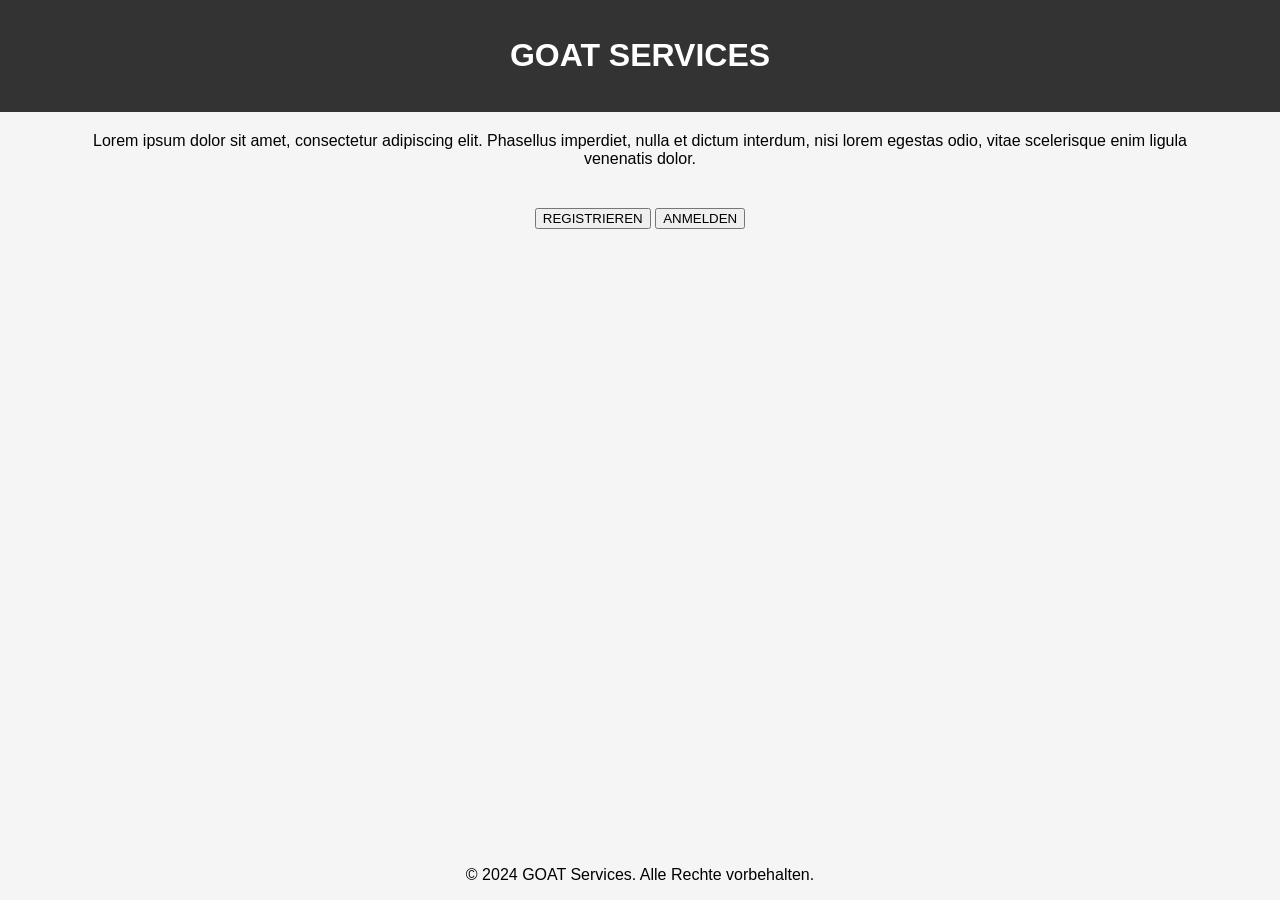
<file: old_index.html>
<!DOCTYPE html>
<html lang="de">
<head>
    <meta charset="UTF-8">
    <meta name="viewport" content="width=device-width, initial-scale=1.0">
    <title>GOAT Services</title>
    <link rel="shortcut icon" href="/assets/services.png" type="image/x-icon">
    
    <style>
        :root {
            --primary-color: #333;
            --secondary-color: #dfdfdf;
            --background-color: #f5f5f5;
            --text-color: #fff;
            --footer-color: black;
            --button-hover-color: #fff1f1;
            --button-padding: 15px 20px;
            --button-radius: 5px;
            --button-font-size: 16px;
        }
        body {
            font-family: Arial, sans-serif;
            background-color: var(--background-color);
            margin: 0;
            padding: 0;
            display: flex;
            flex-direction: column;
            min-height: 100vh;
        }
        header {
            background-color: var(--primary-color);
            color: var(--text-color);
            padding: 1em 0;
            text-align: center;
        }
        .container {
            width: 90%;
            max-width: var(--max-container-width);
            margin: 0 auto;
            padding: 20px;
            text-align: center;
        }
        footer {
            margin-top: auto;
            color: var(--footer-color);
            font-size: 1em;
            text-align: center;
            padding: 1em 0;
            width: 100%;
        }
    </style>
</head>
<body>
    <header>
        <h1>GOAT SERVICES</h1>
    </header>

    <div class="container">
        Lorem ipsum dolor sit amet, consectetur adipiscing elit. Phasellus imperdiet, nulla et dictum interdum, nisi lorem egestas odio, vitae scelerisque enim ligula venenatis dolor.
    </div>

    <div class="container">
        <button id="register">REGISTRIEREN</button>
        <button id="login">ANMELDEN</button>
    </div>
    <footer>
        &copy; 2024 GOAT Services. Alle Rechte vorbehalten.
    </footer>

    <script>
        document.getElementById("register").onclick = function () {
            location.href = "dashboard/index.php";
        };
        document.getElementById("login").onclick = function () {
            location.href = "/dashboard/login.php";
        };
    </script>
</body>
</html>
</file>
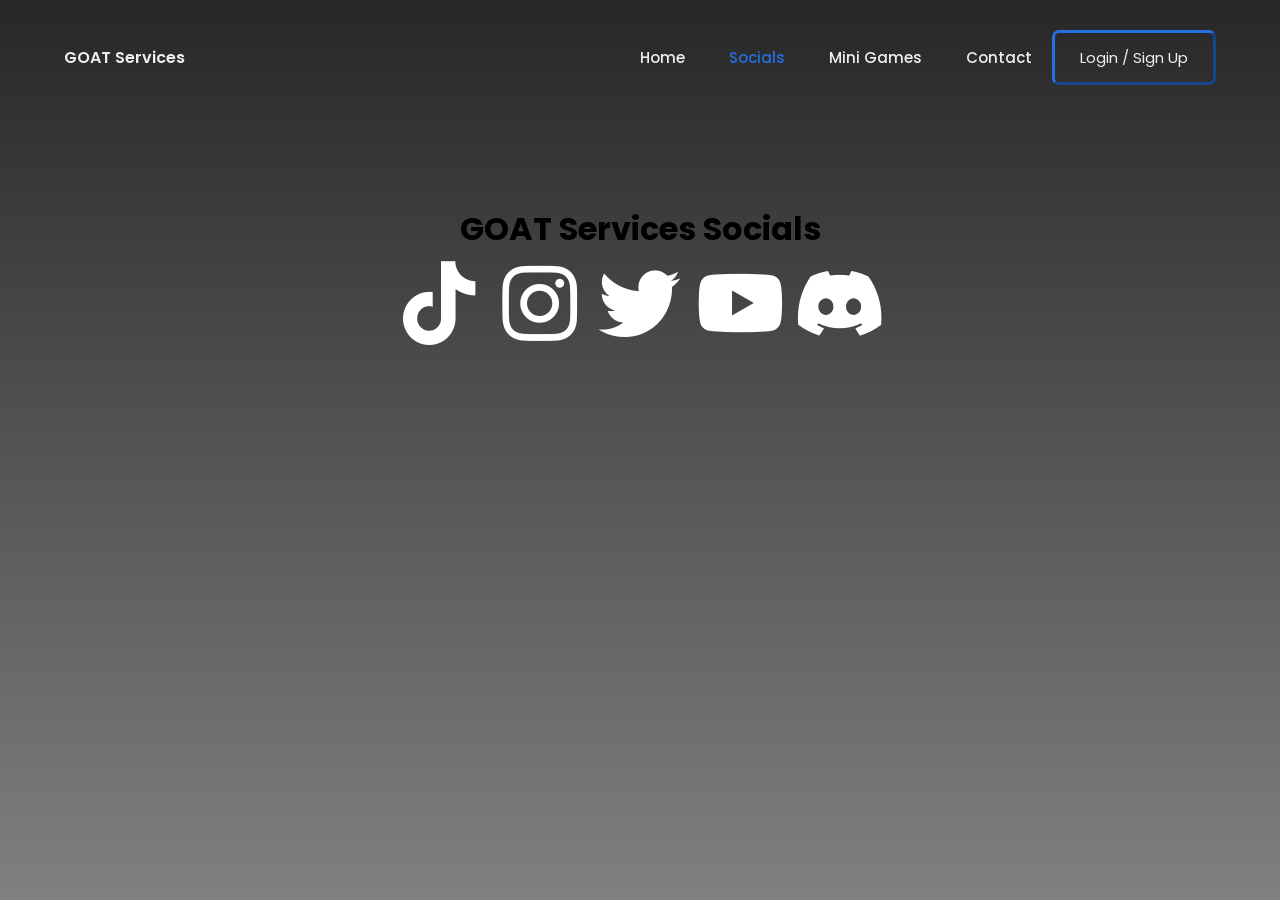
<file: socials.html>
<!DOCTYPE html>
<html lang="en">
<head>
    <meta charset="UTF-8">
    <meta name="viewport" content="width=device-width, initial-scale=1.0">
    <title>Socials</title>
    <link rel="stylesheet" href="css/socialsstyle.css">
    <link rel="stylesheet" href="css/navbar.css">
    <link href='https://unpkg.com/boxicons@2.1.4/css/boxicons.min.css' rel='stylesheet'>
</head>
<body>
    <header>
        <!-- <img class="logo" src="img/logo.svg" alt="logo"> -->
        <p class="logo">GOAT Services</p>
        <nav>
            <ul class="nav__links">
                <li><a href="index.html">Home</a></li>
                <li><a href="socials.html" class="current">Socials</a></li>
                <li><a href="/games">Mini Games</a></li>
                <li><a href="contact.html">Contact</a></li>
            </ul>
        </nav>
        <button onclick="window.location.href='/dashboard/login.php'" >
            Login / Sign Up
        </button>
        
    </header>
    <div class="container">
        <h1>GOAT Services Socials</h1>
        <div class="socials-container">
            <div class="tiktok-ct">
                <a href="#"><i class='bx bxl-tiktok'  id="icon" ></i></a>
            </div>
            <div class="insta-ct">
                <a href="#"><i class='bx bxl-instagram'  id="icon" ></i></a>
            </div>
            <div class="x-ct">
                <a href="#"><i class='bx bxl-twitter'  id="icon" ></i></a>
            </div>
            <div class="yt-ct">
                <a href="#"><i class='bx bxl-youtube'  id="icon" ></i></a>
            </div>
            <div class="dc-ct">
                <a href="#"><i class='bx bxl-discord-alt'  id="icon" ></i></a>
            </div>
        </div>
    </div>

</body>
</html>
</file>
<file: css/navbar.css>
@import url('https://fonts.googleapis.com/css2?family=Poppins:ital,wght@0,100;0,200;0,300;0,400;0,500;0,600;0,700;0,800;0,900&display=swap');
/* NAVBAR SECTION; DO NOT TOUCH!! */
li, a, button{
    font-weight: 500;
    font-size: 15px;
    color: #edf0f1;
    text-decoration: none;
    font-family: 'Poppins';
}
header{
    display: flex;
    justify-content: flex-end;
    align-items: center;
    padding: 30px 5%;
    position: relative;
}
.logo{
    cursor: pointer;
    margin-right: auto;
    font-weight: 600;
    color: #edf0f1;
    font-family: 'Poppins';
}
.nav__links {
    list-style: none;
}
.nav__links li{
    display: inline-block;
    padding: 0px 20px;
}

.nav__links li a{
    position: relative; /* Position relativ für die Pseudo-Elemente */
    transition: all 0.25s ease-in 0s;
}

.nav__links li a::after {
    content: ''; 
    position: absolute;
    bottom: -5px; /* Abstand zwischen Text und Unterstrich */
    left: 0;
    height: 2px;
    width: 0%;
    background-color: #2270E2;
    transition: all 0.25s ease; /* Änderung der Breite animieren */
    opacity: 0; /* Anfangs unsichtbar machen */
}

.nav__links li a:hover::after {
    width: 100%;
    opacity: 1; /* Auf volle Sichtbarkeit ändern */
}

.button{
    padding: 13px 25px;
    font-weight: 400;
    background-color: #2270E2;
    border: none;
    border-radius: 10px;
    cursor: pointer;
    transition: all 0.4s ease 0s;
}
button{
    padding: 13px 25px;
    font-weight: 400;
    background-color: transparent;
    border-width: 3px;
    border-color: #2270E2;
    border-radius: 7px;
    cursor: pointer;
    transition: all 0.4s ease 0s; 
}
button:hover{
    background-color: #1c1c1c;
    border-color: #2270c9;
}
.current{
    color: #2270E2;
}

/* Responsive Navbar */
.menu-icon {
    display: none;
    font-size: 24px;
    cursor: pointer;
    color: #edf0f1;
}

.dropdown-menu {
    visibility: hidden; /* Initially hidden */
    opacity: 0; /* Initially invisible */
    position: absolute;
    top: 80%;
    right: 0;
    background-color: #1c1c1cf3;
    width: 80%;
    border-radius: 20px 0px 0px 20px;
    box-shadow: 0 8px 16px rgba(0, 0, 0, 0.2);
    transition: all 0.5s ease-in-out, visibility 0.5s ease-in-out; /* Fade-in effect */
}

.dropdown-menu.show {
    visibility: visible; /* Visible */
    opacity: 1; /* Fully visible */
}

/* Hide dropdown-menu by default */
@media (max-width: 768px) {
    .nav__links {
        display: none;
    }
    .menu-icon {
        display: block;
    }
    button {
        margin: 0px 30px;
    }
}
.dropdown__links {
    list-style: none;
    padding: 0;
    margin: 0;
}

.dropdown__links li {
    display: block;
    padding: 15px 20px;
}

.dropdown__links li a {
    color: #edf0f1;
    display: block;
    width: 100%;
}

@media (max-width: 768px) {
    .nav__links {
        display: none;
    }
    .menu-icon {
        display: block;
    }
    .button {
        display: none;
    }
    .dropdown-menu {
        visibility: hidden; /* Initially hidden */
        opacity: 0; /* Initially invisible */
        transform: translateY(-20px); /* Start position */
        transition: all 0.2s ease-in-out;
    }
    .dropdown-menu.show {
        visibility: visible; /* Visible */
        opacity: 1; /* Fully visible */
        transform: translateY(0); /* Move to final position */
    }
}
</file>
<file: css/store/style.css>
/* #808080;
    #2270E2;
    #12b576cd;
*/
@import url('https://fonts.googleapis.com/css2?family=Poppins:ital,wght@0,100;0,200;0,300;0,400;0,500;0,600;0,700;0,800;0,900;1,100;1,200;1,300;1,400;1,500;1,600;1,700;1,800;1,900&display=swap');

* {
    font-family: 'Poppins';
    box-sizing: border-box;
    margin: 0;
    padding: 0;
    color: #F8F8FF;
    text-decoration: none;
}
body{
    background: linear-gradient(to bottom, #272727, #808080); /* Grau zu helleres Grau Verlauf */
    background-color: #808080;
    background-size: 100% 100vh; /* Die Größe des Hintergrunds auf 100% der Breite und 100vh der Höhe setzen */
    background-repeat: no-repeat; /* Verhindert das Wiederholen des Hintergrunds */
}
#title{
    display: flex;
    flex-direction: column;
    align-items: center;
}
#store{
    display: flex;
    flex-direction: column;
    align-items: center;
    text-align: center;
}

.box{
    margin: 10px;
    background-color: #2727274a;
    border-radius: 10%;
    width: 220px;
    height: 200px;
    list-style-position: inside;
    display: flex;
    flex-direction: column;
    justify-content: space-between;
    cursor: pointer;
    padding: 10px;
    transition: all 0.3s ;
}
.box ul{
    /* flex-grow: 1;   */ /* Auskommentieren wenn zwischen <li> und dem Preis alles "lehr" Platz einnehmen soll lmao*/
}
.box:hover{
    background-color: #272727db;
}
.box.small{
    width: 310px;
    height: 290px;
}
.box.mid{
    width: 440px;
    height: 320px;
}

.minecraft-section{
    display: flex;
    flex-direction: column;
    align-items: center;
    text-align: center;
}
.minecraft-box{
    width: 900px;
    height: 250px;
    border-radius: 40px;
    background-image:url(../../store/mc.webp);
    background-position: 50% 50%;
    box-shadow: 3px 5px 2px rgba(0, 0, 0, 0.3);
    transition: all 0.2s ease-in;
    cursor: pointer;
}
.minecraft-box:hover{
    width: 910px;
    height: 260px;
}
.minecraft-box p{
    display: flex;
    flex-direction: column;
    margin-top: 210px;
    color: #ffffff;
    text-shadow: 4px 4px 2px rgba(0, 0, 0, 0.3);
}
.mc-general-ct{
    display: flex;
    flex-direction: row;
}
.bundles-ct{
    display: flex;
    flex-direction: row;
}
ul {
    display: flex;
    flex-direction: column;
    list-style-type: disc;
    margin: 10px 0px 10px;
}

.item {
    color: #cfcaca; 
    transition: all 0.3s;
}
.item::marker {
    color: #8f8f8f; /* Farbe der Aufzählungspunkte */
}
.item:hover{
    color: #39a962;
}
h1{
    font-size: 30px;
    cursor: pointer;
}
.STORE{
    font-size: 40px;
    color: #2270E2;
    cursor: pointer;
}
h2{
    font-size: 20px;
    font-weight: 500;
}
.preisanzeige{
    display: flex;
    justify-content: center;
    align-items: center;
}
.preisanzeige p{
    padding: 3px;
}
.preis{
    display: flex;
    font-size: 20px;
    color: #44C975;
}
#bundle-box{
    margin: 0px 10px 0px 10px;
}
#normal-box{
    margin: 20px 140px 0px 140px;
}
#bundle-box ul{
    flex-grow: 1;
}
.redirect-btn{
    padding: 10px;
    background-color: #2270E2;
    border-radius: 12px;
    transition: all 0.2s;
    display: flex;
    flex-direction: column;
}
.redirect-btn:hover{
    background-color: #1e62c7;;
}
.modal {
    display: none; /* Startet versteckt */
    position: fixed;
    top: 50%;
    left: 50%;
    transform: translate(-50%, -50%);
    width: 650px;
    height: 600px;
    border-radius: 16px;
    background-color: #272727f9;
    box-shadow: 0px 0px 10px rgba(0, 0, 0, 0.1);
    padding: 20px;
    z-index: 1000;
}

.modal.active {
    display: block; /* Wird angezeigt, wenn die Klasse "active" hinzugefügt wird */
}

/* Für den Overlay-Hintergrund */
.modal-overlay {
    display: none; /* Startet versteckt */
    position: fixed;
    top: 0;
    left: 0;
    width: 100%;
    height: 100%;
    background-color: rgba(0, 0, 0, 0.5);
    z-index: 999;
}

.modal-overlay.active {
    display: block; /* Wird angezeigt, wenn die Klasse "active" hinzugefügt wird */
}

/* Schließen-Button */
#close-btn {
    color: #ffffff;
    cursor: pointer;
    float: right;
    font-size: 30px;
}

.collapsible {
    background-color: #007bff;
    color: white;
    cursor: pointer;
    padding: 18px;
    width: 20%;
    border: none;
    text-align: left;
    outline: none;
    font-size: 16px;
}

.collapsible.active {
    background-color: #0056b3;
}

.content {
    padding: 0 5px;
    color: #39a962;
    display: none;
    overflow: hidden;
}
.option{
    color: #f24c4c;
}

.content.show {
    display: block;
}

li{
    cursor: pointer;
}


.modal-ct{
}
.text-ct-modal{
    display: flex;
    flex-direction: column;
    align-items: center;
}
.selection{
    display: flex;
    flex-direction: row;
    justify-content: center;
}
.selection ul{
    display: flex;
    flex-direction: row;
    list-style: none;
    
}
.selection li{
    display: inline-block;
    padding: 0px 20px;
    cursor: pointer;
    text-transform: uppercase;
    position: relative;
    
}

.selection li a{
    position: relative;
    text-decoration: none;
    color: inherit;
    transition: all 0.25s ease-in 0s;
    text-decoration: none;
    font-weight: 700;
}
.selection li a::after {
    content: "";
    position: absolute;
    left: 0;
    bottom: 0;
    width: 100%;
    height: 2px;
    background-color: #44C975; /* Farbe des Unterstrichs */
    transition: transform 0.3s ease, width 0.3s ease; /* Animationsdauern und -arten */
    transform: scaleX(0); /* Anfangszustand: nicht sichtbar */
    transform-origin: bottom left; /* Startpunkt für die Animation */
}

#active::after {
    transform: scaleX(1); /* Endzustand: voll sichtbar */
}
#active {
    color: #44C975;
    text-decoration: none; /* Entfernt die standardmäßige Unterstreichung */
    border-bottom: 1px solid #44C975; /* Fügt eine dickere Unterstreichung hinzu */
}
#contitions-btn{
    padding: 0px;
    background-color: transparent;
    display: flex;
    align-items: center;
    text-align: center;
    font-size: 16px;
}

.middle-font{
    font-size: 20px;
    font-weight: 500;
    margin-top: 20px;
}
.separator {
    border: 0;
    height: 1px;
    background-color: #858585; /* Farbe der Linie */
    margin: 20px 20px; /* Abstand oben und unten */
}
.features-ct{
    display: flex;
    margin-left: 20px;
}
#buy-btn{
    padding: 15px;
    border-radius: 12px;
    font-weight: 600;
    background-color: #44C975;
    color: #757474;
    padding: 10px;
    align-self: center; /* Zentriert den Button horizontal */
    margin-top: 30px; /* Fügt Abstand von oben hinzu */
    transition: all 0.3s;
}   
#buy-btn:hover{
    background-color: #44C975ad;
}
#cart-icon{
    color: #858585;
    align-items: center;
    padding-right: 10px;
}
.rest-ct-modal {
    display: flex;
    flex-direction: column;
    justify-content: space-between;
    height: 100%;
}
</file>
<file: css/style.css>
@import url('https://fonts.googleapis.com/css2?family=Poppins:ital,wght@0,100;0,200;0,300;0,400;0,500;0,600;0,700;0,800;0,900;1,100;1,200;1,300;1,400;1,500;1,600;1,700;1,800;1,900&display=swap');

* {
    font-family: 'Poppins';
    box-sizing: border-box;
    margin: 0;
    padding: 0;
    list-style: none;
}

body {
    background: linear-gradient(to bottom, #272727, #808080); /* Grau zu helleres Grau Verlauf */
    background-color: #808080;
    background-size: 100% 100vh; /* Die Größe des Hintergrunds auf 100% der Breite und 100vh der Höhe setzen */
    background-repeat: no-repeat; /* Verhindert das Wiederholen des Hintergrunds */
}


#top-section {
    width: 100%;
    height: 900px;
}

.infotext-top {
    color: #fff;
    display: flex;
    flex-direction: column;
    align-items: flex-start;
    width: 28%;
    margin-left: 8%;
    text-shadow: 3px 3px 6px rgba(0, 0, 0, 0.7);
}

.infotext-p {
    padding-top: 2%;
    font-size: 16px;
    text-shadow: 3px 3px 6px rgba(0, 0, 0, 0.7);
}

.shop-btn {
    margin-top: 4%;
    display: inline-block; 
    padding: 10px 20px; 
    border: 1px solid white; 
    color: white; 
    text-decoration: none;
    background-color: transparent; 
    border-radius: 2px; 
    text-align: center; 
    transition: background-color 0.3s, color 0.3s;
}

.shop-btn:hover {
    background-color: #d0d0d0;
    border: 1px solid #d0d0d0; 
    color: black; 
}

h1 {
    font-size: 40px;
    font-weight: 400;
    text-shadow: 1px 1px 2px rgba(0, 0, 0, 0.3);
}

.profile-btn-normal {
    padding: 20px;
    color: #24252A;
    background-color: #fff;
    border-radius: 30px;
    cursor: pointer; /* Fügt den Cursor hinzu, um anzuzeigen, dass es sich um einen klickbaren Link handelt */
}

.dropdown {
    margin-top: 4vh;
    display: none; /* Anfangs ausgeblendet */
}

.sign-up {
    padding-bottom: 3vh;
}

.dc-box {
    margin-top: -190px;
    display: flex;
    align-items: center;
}

.dc-p {
    color: #d0d0d0;
    padding-left: 10px;
    text-shadow: 3px 3px 6px rgba(0, 0, 0, 0.7);
}

#dc-logo {
    color: #5738d2;
    font-size: 50px;
    text-shadow: 1px 1px 2px rgba(0, 0, 0, 0.3);
}

#bottom-section {
    display: flex;
    margin-left: 80%;
    align-items: center;
}

.dc-btn {
    border: none;
    text-decoration: none;
    color: #fff;
    background-color: #2270E2;
    padding: 10px;
    border-radius: 8px;
    text-shadow: 1px 1px 2px rgba(0, 0, 0, 0.3);
}

.dc-btn:hover {
    background-color: #2270C2;
}

.bottom-housing {
    display: flex;
    flex-direction: column;
    justify-content: center;
    align-items: center;
}
@media (max-width: 768px) {
    .infotext-p {
        width: 330%;
    }
    .shop-btn {
        margin-top: 2vh;
    }

    #bottom-section {
        display: flex;
        justify-content: center;
        align-items: flex-start; /* Positioniert das Element am oberen Rand */
        margin-left: 0; /* Entfernt das margin-left für mobile Geräte */
        padding: 20px 0; /* Optionales Padding für vertikale Zentrierung */
    }

    .bottom-housing {
        margin: -350px auto 0 auto; /* Verschiebt das Element deutlich nach oben */
        text-align: center; /* Zentriert den Text innerhalb des Elements */
        height: auto; /* Keine feste Höhe, damit das Element flexibel bleibt */
    }

    .dc-box {
        margin-top: 10px; /* Minimaler Abstand nach unten */
    }

    .dc-btn {
        margin-top: 15px; /* Fügt einen Abstand zwischen der Box und dem Button hinzu */
    }
}
</file>
<file: css/badges.css>
@import url('https://fonts.googleapis.com/css2?family=Poppins:ital,wght@0,100;0,200;0,300;0,400;0,500;0,600;0,700;0,800;0,900;1,100;1,200;1,300;1,400;1,500;1,600;1,700;1,800;1,900&display=swap');
h1{
    font-family: 'Poppins';
    font-weight: 500;
    color: #fff;
}
.badges-ct{
    display: flex;
    align-items: center;
    justify-content: center;
}
.text-ct{
    display: flex;
    justify-content: center;
}


i:not(.bx.bxl-discord-alt){
    color: #fff;
    padding: 10px;
    background-color: black;
    border-radius: 100%;
    font-size: 20px;
    margin: 10px;
    cursor: pointer;
    transition: all 0.3s;
}
#dev-badge{
    background-color: #312566;
    color: #ffffff;
}
#dev-badge:hover{
    background-color: #312566ad;
}
#team-badge{
    background-color: #24c57a;
    color: #fffcfc;
}
#team-badge:hover{
    background-color: #24c57aad;
}
#mod-badge{
    background-color: #1670ba;
    color: #fce1e1;
}
#mod-badge:hover{
    background-color: #1670baad;
}
#admin-badge{
    background-color: #793c3c;
    color: #c4b016;
}
#admin-badge:hover{
    background-color: #793c3cad;

}
#discord-badge{
    background-color: #1670ba;
    color: #fff;
}
#discord-badge:hover{
    background-color: #1670baad;
}
</file>
<file: css/contactstyle.css>
@import url('https://fonts.googleapis.com/css2?family=Poppins:ital,wght@0,100;0,200;0,300;0,400;0,500;0,600;0,700;0,800;0,900;1,100;1,200;1,300;1,400;1,500;1,600;1,700;1,800;1,900&display=swap');

* {
    font-family: 'Poppins';
    box-sizing: border-box;
    margin: 0;
    padding: 0;
    list-style: none;
    color: #F8F8FF;
}
input, select{
    width: 300px;
    height: 40px;
    background-color: transparent;
    box-shadow: none;
    border: 1px solid#525252;
    border-radius: 8px;
    padding: 4px;
    font-weight: 600;
}
option{
    background-color: #525252;
}
body{
    background: linear-gradient(to bottom, #272727, #808080); /* Grau zu helleres Grau Verlauf */
    background-color: #808080;
    background-size: 100% 100vh; /* Die Größe des Hintergrunds auf 100% der Breite und 100vh der Höhe setzen */
    background-repeat: no-repeat; /* Verhindert das Wiederholen des Hintergrunds */}



#uppersection{
    display: flex;
    flex-direction: column;
    justify-content: center;
    align-items: center;
    text-align: center;
    margin-top: 100px;
}
h1{
    font-size:  50px;
    text-transform: uppercase;
}
h3{
    text-transform: uppercase;
}
h2{
    text-transform: uppercase;
}
.contactbox{
    background-color: #171717;
    border-radius: 15px;
    width: 50%;
    height: 70vh;
}
.text-container-p{
    width: 400px;
    color: #F8F8FF;
    text-align: left;
    font-weight: 600;
    display: flex;
    align-items: center;
}
.section1{
    display: flex;
    padding: 25px;
    
}
.input-container-1{
    margin-left: 13vh;
}
.section2{
    display: flex;
    padding: 25px;
    text-align: left;
}

.section3{
    display: flex;
    flex-direction: column;
    padding: 25px;
    text-align: left;
}
.input_big {
    width: 900px;
    height: 160px;
    box-sizing: border-box;
    padding: 10px;
    font-size: 16px;
    resize: none;
    overflow: auto;
    text-align: left;
}
.send-btn{
    text-decoration: none;
    padding: 15px;
    border-radius: 6px;
    background-color: #6831ff;
    transition: all 0.3s ;
}
.send-btn:hover{
    background-color: #652efc;
}
</file>
<file: css/buttons.css>
@import url('https://fonts.googleapis.com/css2?family=Poppins:ital,wght@0,100;0,200;0,300;0,400;0,500;0,600;0,700;0,800;0,900;1,100;1,200;1,300;1,400;1,500;1,600;1,700;1,800;1,900&display=swap');
*{
    font-family: 'Poppins';
}
#basic-btns{
    margin-top: 100px;
    background-color: #9b279b;
    width: 100%;
    height: 300px;
}
#rounded-btns{
    background-color: #9b279b;
    width: 100%;
    height: 300px;
}
#round-btns{
    background-color: #9b279b;
    width: 100%;
    height: 300px;
}
.basic-btn-grey{
    border: none;
    text-decoration: none;
    color: #ffff;
    background-color: #272727;
    padding: 10px;
    transition: all ease-in 0.3s;
}
.basic-btn-grey:hover{
    background-color: #3b3b3b;
}
.basic-btn-white{
    border: none;
    text-decoration: none;
    color: #272727;
    background-color: #fff;
    padding: 10px;
    transition: all ease-in 0.3s;
}
.basic-btn-white:hover{
    background-color: #a3a3a3;
}
.basic-btn-blue{
    border: none;
    text-decoration: none;
    color: #fff;
    background-color: #15bee0;
    padding: 10px;
}
.basic-btn-red{
    border: none;
    text-decoration: none;
    color: #ffff;
    background-color: #ff0000;
    padding: 10px;
}


.rounded-btn-grey{
    border: none;
    text-decoration: none;
    color: #ffff;
    background-color: #272727;
    padding: 10px;
    border-radius: 10px;
    transition: all ease-in 0.3s;
}
.rounded-btn-grey:hover{
    background-color: #3b3b3b;
}
.rounded-btn-white{
    border: none;
    text-decoration: none;
    color: #272727;
    background-color: #fff;
    padding: 10px;
    border-radius: 10px;
    transition: all ease-in 0.3s;
}
.rounded-btn-white:hover{
    background-color: #acacac;
}
.rounded-btn-blue{
    border: none;
    text-decoration: none;
    color: #fff;
    background-color: #15bee0;
    padding: 10px;
    border-radius: 10px;
}
.rounded-btn-red{
    border: none;
    text-decoration: none;
    color: #ffff;
    background-color: #ff0000;
    padding: 10px;
    border-radius: 10px; 
}


.round-btn-grey{
    border: none;
    text-decoration: none;
    color: #ffff;
    background-color: #272727;
    padding: 10px;
    border-radius: 25px;
}
.round-btn-white{
    border: none;
    text-decoration: none;
    color: #272727;
    background-color: #fff;
    padding: 10px;
    border-radius: 25px;
}
.round-btn-blue{
    border: none;
    text-decoration: none;
    color: #fff;
    background-color: #15bee0;
    padding: 10px;
    border-radius: 25px;
}
.round-btn-red{
    border: none;
    text-decoration: none;
    color: #ffff;
    background-color: #ff0000;
    padding: 10px;
    border-radius: 25px; 
}
</file>
<file: css/profile-style.css>
@import url('https://fonts.googleapis.com/css2?family=Poppins:ital,wght@0,100;0,200;0,300;0,400;0,500;0,600;0,700;0,800;0,900;1,100;1,200;1,300;1,400;1,500;1,600;1,700;1,800;1,900&display=swap');

* {
    font-family: 'Poppins';
    box-sizing: border-box;
    margin: 0;
    padding: 0;
    color: #F8F8FF;
    text-decoration: none;
}
body{
    background: linear-gradient(to bottom, #272727, #808080); /* Grau zu helleres Grau Verlauf */
    background-color: #808080;
    background-size: 100% 100vh; /* Die Größe des Hintergrunds auf 100% der Breite und 100vh der Höhe setzen */
    background-repeat: no-repeat; /* Verhindert das Wiederholen des Hintergrunds */
}
.all-ct{
    display: flex;
    justify-content: center;
}
.section-ct{
    background-color: #272727b5;
    width: 900px;
    margin: 50px;
    padding: 10px;
    border-radius: 15px;
    display: flex;
    flex-direction: column;
    align-items: center
}
.pfp{
    margin: 15px;
    width: 200px;
    border-radius: 100%;
}
.headline{

}
#dc-iconn{
    color: #2270E2;
    font-size: 50px;
}
#gs-iconn{
    width: 45px;
}
.name-ct{
    width: 400px;
    margin-left: 10px;
    display: flex;
    flex-direction: row;
    align-items: center;
    text-align: center;
    justify-content: space-between;
}
.name-ct img{
    margin: 0px 10px;
}
.name-ct p{
    margin: 0px 10px;
}
.dc-ct{
    display: flex;
    align-items: center;
}
.gs-ct{
    display: flex;
    align-items: center;
}
</file>
<file: css/socialsstyle.css>
@import url('https://fonts.googleapis.com/css2?family=Poppins:ital,wght@0,100;0,200;0,300;0,400;0,500;0,600;0,700;0,800;0,900;1,100;1,200;1,300;1,400;1,500;1,600;1,700;1,800;1,900&display=swap');

* {
    font-family: 'Poppins';
    box-sizing: border-box;
    margin: 0;
    padding: 0;
    list-style: none;
}

body {
    background: linear-gradient(to bottom, #272727, #808080); /* Grau zu helleres Grau Verlauf */
    background-color: #808080;
    background-size: 100% 100vh; /* Die Größe des Hintergrunds auf 100% der Breite und 100vh der Höhe setzen */
    background-repeat: no-repeat; /* Verhindert das Wiederholen des Hintergrunds */
}
#icon{
    font-size: 100px;
    cursor: pointer;
    color: #ffff;
    transition: all 0.5s;
}
#icon:hover{
    color: #2270E2;
}
.container{
    display: flex;
    align-items: center;
    flex-direction: column;
    margin-top: 90px;
}
.socials-container{
    display: flex;
    
}
</file>
